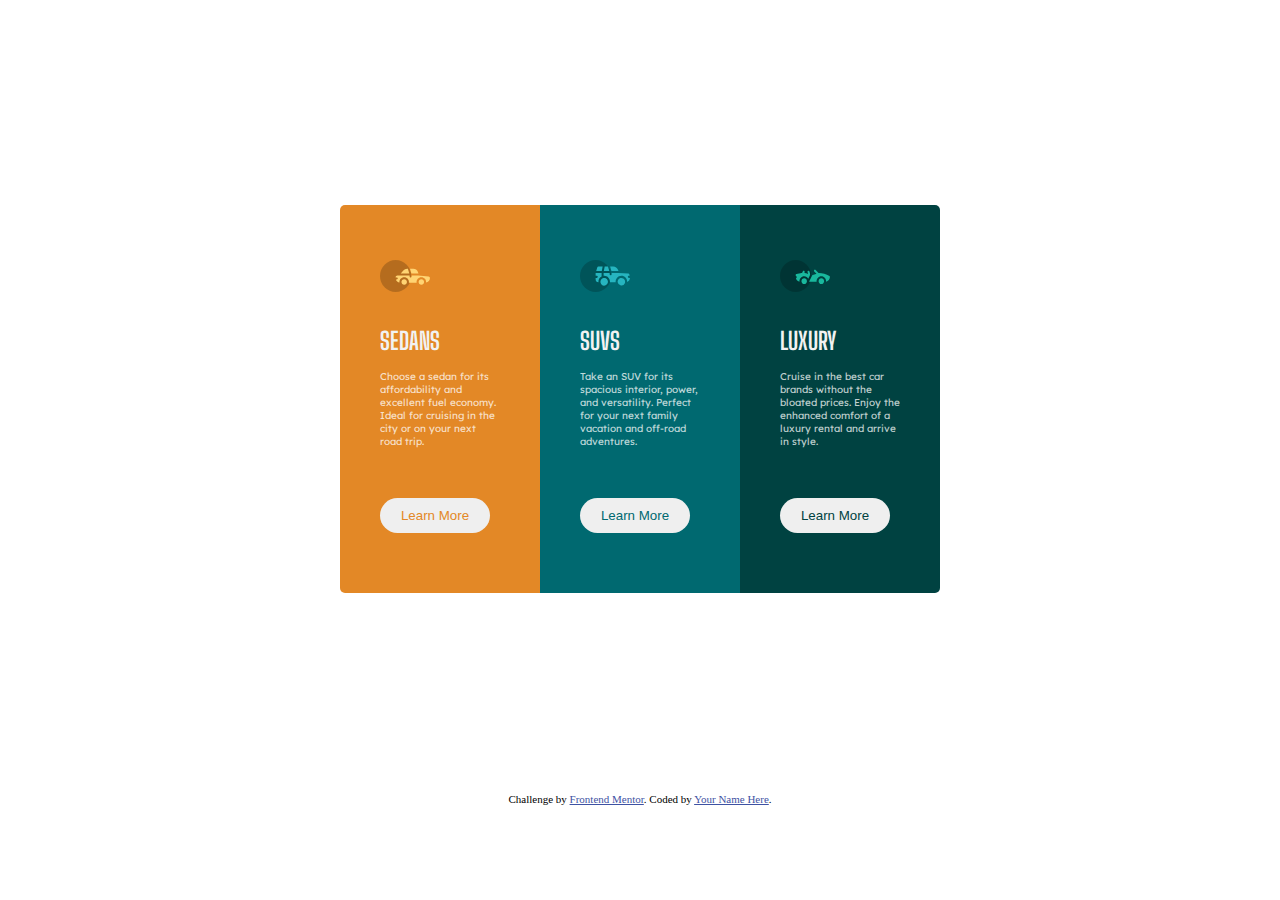
<file: 3-column-preview-card-component-main/index.html>
<!DOCTYPE html>
<html lang="en">
<head>
  <meta charset="UTF-8">
  <meta name="viewport" content="width=device-width, initial-scale=1.0"> <!-- displays site properly based on user's device -->

  <link rel="icon" type="image/png" sizes="32x32" href="./images/favicon-32x32.png">
  <link rel="preconnect" href="https://fonts.googleapis.com">
<link rel="preconnect" href="https://fonts.gstatic.com" crossorigin>
<link href="https://fonts.googleapis.com/css2?family=Big+Shoulders+Display:wght@100..900&display=swap" rel="stylesheet">
  <title>Frontend Mentor | 3-column preview card component</title>
  <link rel="preconnect" href="https://fonts.googleapis.com">
  <link rel="preconnect" href="https://fonts.gstatic.com" crossorigin>
  <link href="https://fonts.googleapis.com/css2?family=Lexend+Deca:wght@100..900&display=swap" rel="stylesheet"><link rel="stylesheet" href="style.css">
  <!-- Feel free to remove these styles or customise in your own stylesheet 👍 -->
  <style>
    .attribution {position:relative;top:200px; font-size: 11px; text-align: center; }
    .attribution a { color: hsl(228, 45%, 44%); }
  </style>
</head>
<body>
  <div class="cont">
    <div class="set1 set ">
       <div class="sed"> 
    <img src="./images/icon-sedans.svg" alt="sedan img">
    <h1>SEDANS</h1>
  <p>Choose a sedan for its affordability and excellent fuel economy. Ideal for cruising in the city 
  or on your next road trip.</p>
  <button>Learn More</button>
</div></div>
<div class="set2 set">
  <div class="suv">
    <img src="./images/icon-suvs.svg" alt="suv img">
   <h1> SUVS</h1>
  <p>Take an SUV for its spacious interior, power, and versatility. Perfect for your next family vacation 
  and off-road adventures.</p>
  <button>Learn More</button>
</div></div>
 <div class="set3 set">
<div class="lux">
  <img src="./images/icon-luxury.svg" alt="lux img"><h1>  LUXURY</h1>
 <p> Cruise in the best car brands without the bloated prices. Enjoy the enhanced comfort of a luxury 
  rental and arrive in style.</p>
  <button>Learn More</button>
</div></div></div>
  <div class="attribution">
    Challenge by <a href="https://www.frontendmentor.io?ref=challenge" target="_blank">Frontend Mentor</a>. 
    Coded by <a href="#">Your Name Here</a>.
  </div>
</body>
</html>
</file>
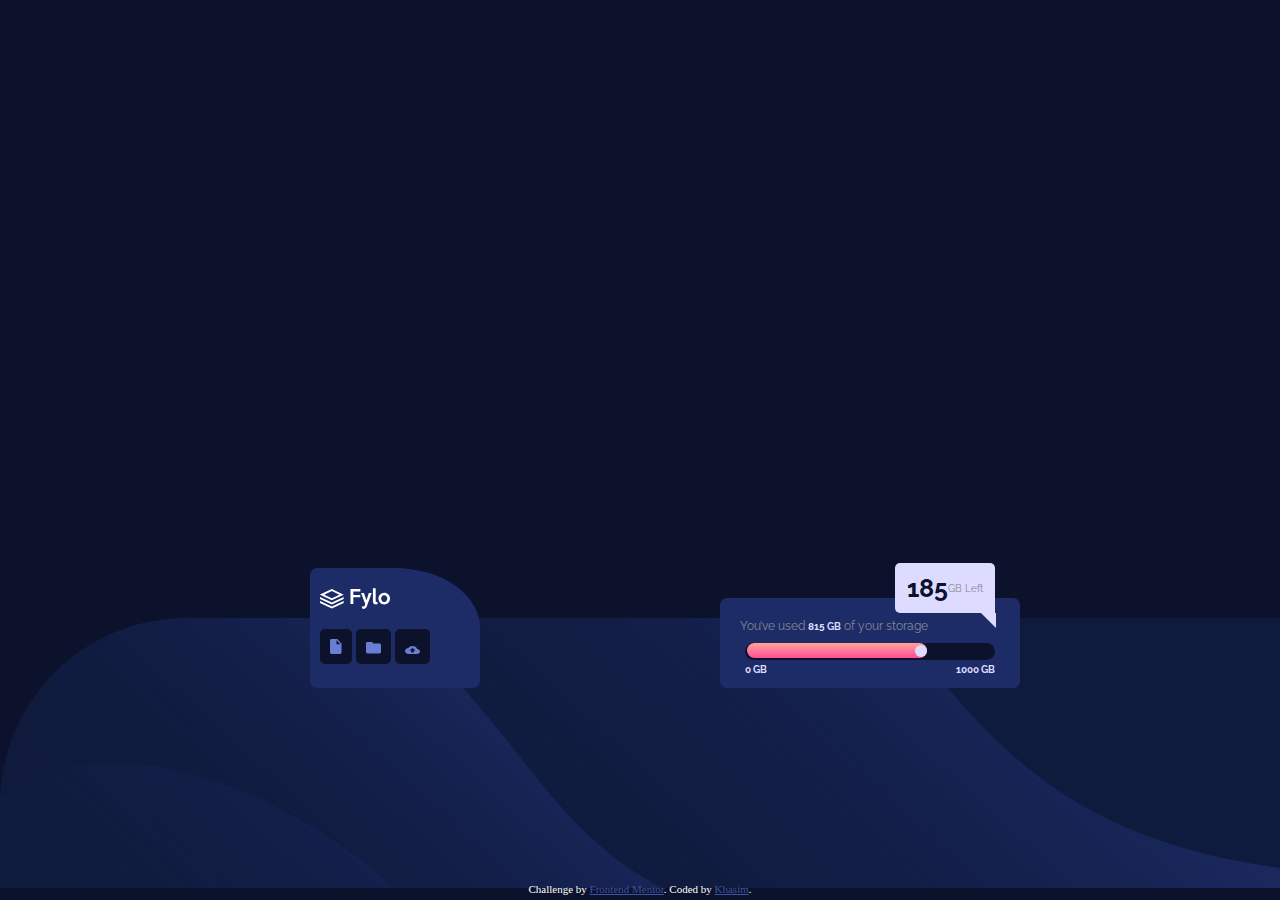
<file: fylo-data-storage-component-master/index.html>
<!DOCTYPE html>
<html lang="en">
<head>
  <meta charset="UTF-8">
  <meta name="viewport" content="width=device-width, initial-scale=1.0"> <!-- displays site properly based on user's device -->

  <link rel="icon" type="image/png" sizes="32x32" href="./images/favicon-32x32.png">
  <link rel="preconnect" href="https://fonts.googleapis.com">
<link rel="preconnect" href="https://fonts.gstatic.com" crossorigin>
<link href="https://fonts.googleapis.com/css2?family=Raleway:ital,wght@0,100..900;1,100..900&display=swap" rel="stylesheet">
  <title>Frontend Mentor | Fylo data storage component</title>
<link rel="stylesheet" href="style.css">
  <!-- Feel free to remove these styles or customise in your own stylesheet 👍 -->
  <style>
    .attribution {position: relative;top: -5px;color: #fff; font-size: 11px; text-align: center; }
    .attribution a { color: hsl(228, 45%, 44%); }
  </style>
</head>
<body>
  <div class="cont">
    <div class="app">
        <img id="f" src="./images/logo.svg" alt="logoimg">
      
        <div class="ap">
          <img id="file" src="./images/icon-document.svg" alt="uploadimg">
          <img id="folder" src="./images/icon-folder.svg" alt="folderimg">
          <img id="upload" src="./images/icon-upload.svg" alt="uploadimg">
        </div>
  </div>
  <div class="det"> 
    <div class="note"><p class="b">185</p> GB Left</div>
    <p class="par">You’ve used <span class="y">815 GB</span> of your storage</p>
      
      <span class="load"></span>
      
      <div class="toend">
        <p class="y">0 GB</p>
        <p class="y">1000 GB</p>
      </div>
</div></div>
  <div class="attribution">
    Challenge by <a href="https://www.frontendmentor.io?ref=challenge" target="_blank">Frontend Mentor</a>. 
    Coded by <a href="#">Khasim</a>.
  </div>
</body>
</html>
</file>
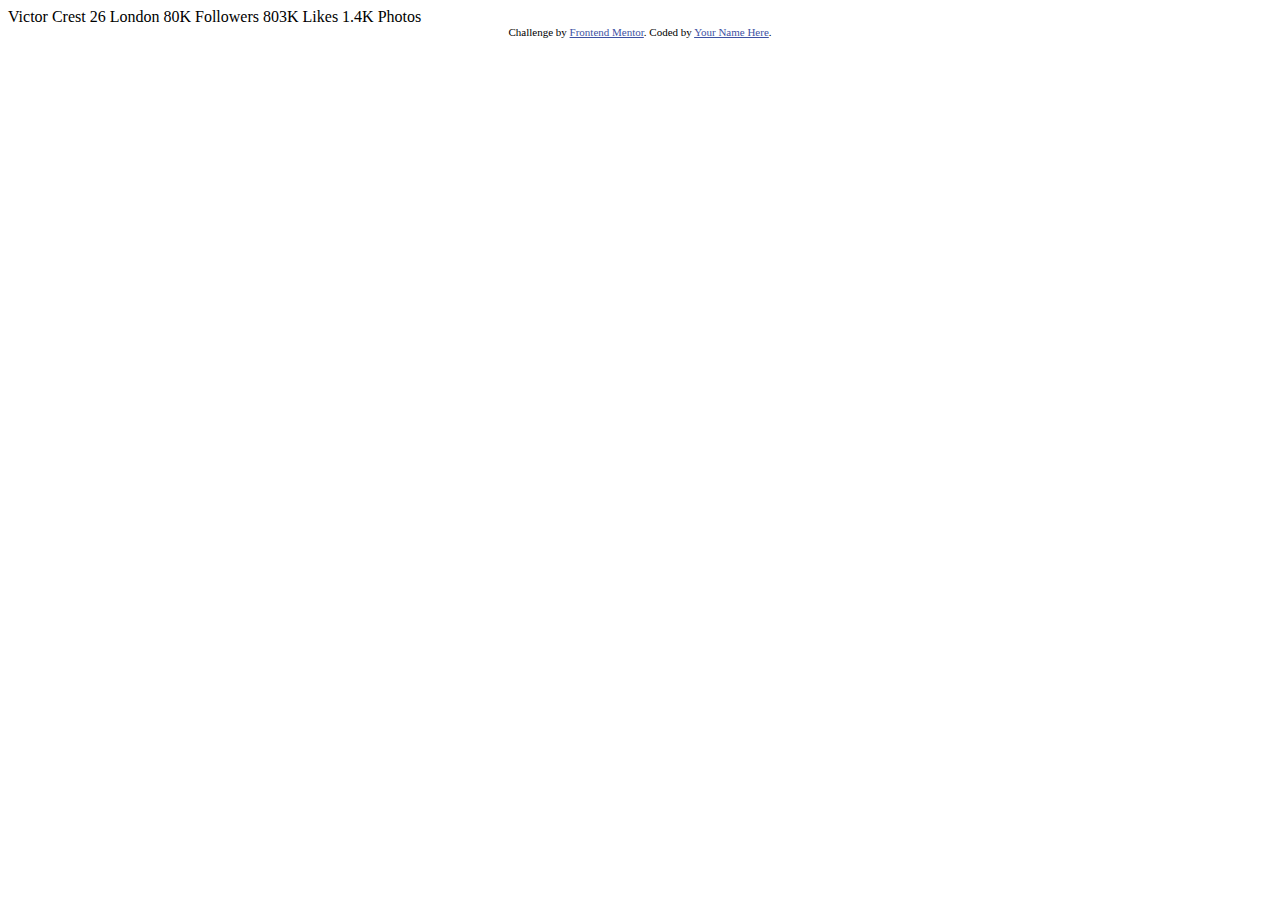
<file: profile-card-component-main/index.html>
<!DOCTYPE html>
<html lang="en">
<head>
  <meta charset="UTF-8">
  <meta name="viewport" content="width=device-width, initial-scale=1.0"> <!-- displays site properly based on user's device -->

  <link rel="icon" type="image/png" sizes="32x32" href="./images/favicon-32x32.png">
  
  <title>Frontend Mentor | Profile card component</title>

  <!-- Feel free to remove these styles or customise in your own stylesheet 👍 -->
  <style>
    .attribution { font-size: 11px; text-align: center; }
    .attribution a { color: hsl(228, 45%, 44%); }
  </style>
</head>
<body>
  Victor Crest
  26
  London

  80K
  Followers

  803K
  Likes

  1.4K
  Photos
  <div class="attribution">
    Challenge by <a href="https://www.frontendmentor.io?ref=challenge" target="_blank">Frontend Mentor</a>. 
    Coded by <a href="#">Your Name Here</a>.
  </div>
</body>
</html>
</file>
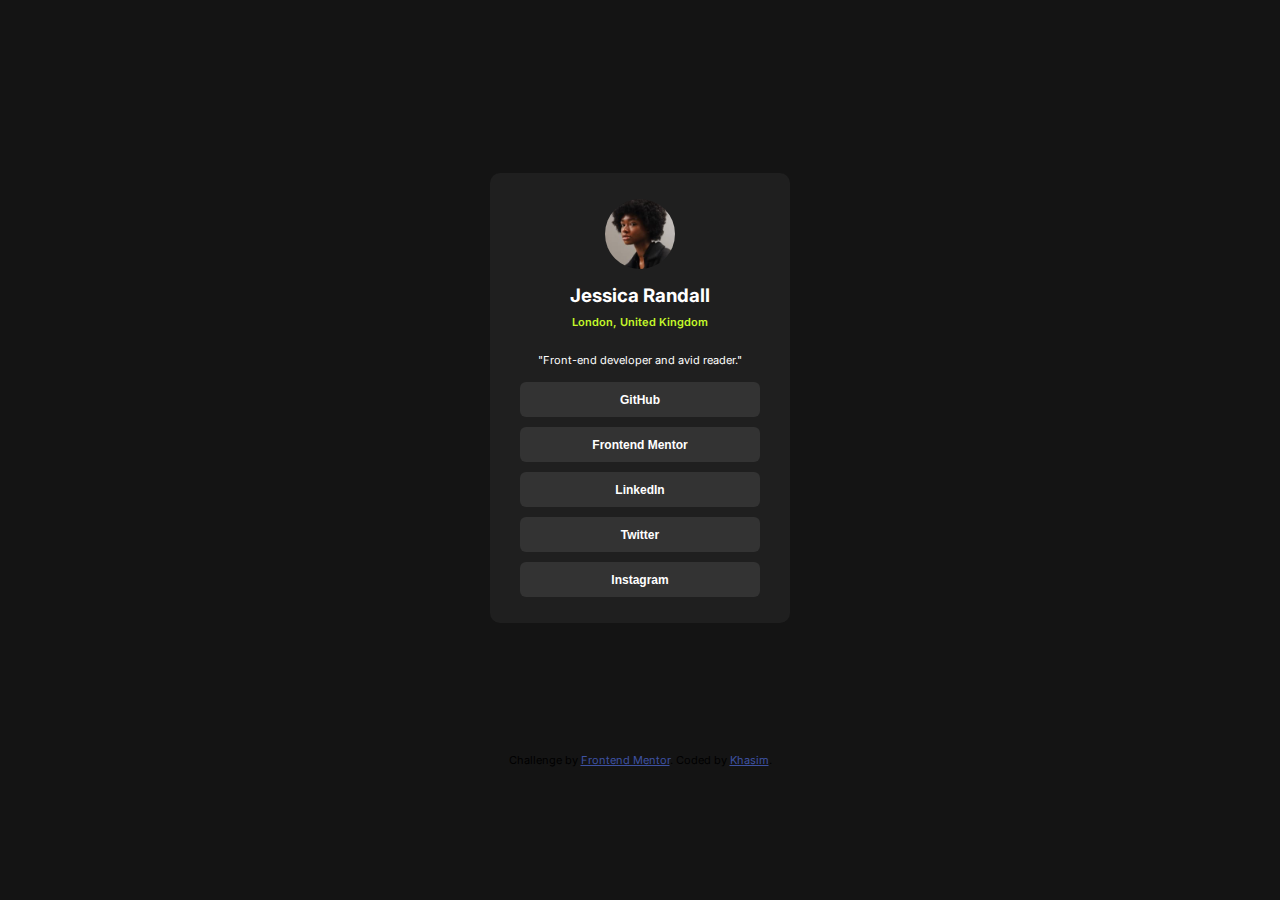
<file: social-links-profile-main/index.html>
<!DOCTYPE html>
<html lang="en">
<head>
  <meta charset="UTF-8">
  <meta name="viewport" content="width=device-width, initial-scale=1.0"> <!-- displays site properly based on user's device -->

  <link rel="icon" type="image/png" sizes="32x32" href="./assets/images/favicon-32x32.png">
  <link rel="preconnect" href="https://fonts.googleapis.com">
<link rel="preconnect" href="https://fonts.gstatic.com" crossorigin>
<link href="https://fonts.googleapis.com/css2?family=Inter:wght@100..900&display=swap" rel="stylesheet">
  <title>Frontend Mentor | Social links profile</title>
<link rel="stylesheet" href="style.css">
  <!-- Feel free to remove these styles or customise in your own stylesheet 👍 -->
  <style>
    .attribution { position: relative;top:130px;font-size: 11px; text-align: center; }
    .attribution a { color: hsl(228, 45%, 44%); }
  </style>
</head>
<body>
  <div class="container">
    <div class="det"><img src="./assets/images/avatar-jessica.jpeg" alt="image">
  <h3>Jessica Randall</h3>
  <span>London, United Kingdom</span>
  </div><p>"Front-end developer and avid reader."</p>
<div class="butt">
  <button>GitHub</button>
  <button>Frontend Mentor</button>
  <button>LinkedIn</button>
  <button>Twitter</button>
  <button>Instagram</button>
  </div></div>
  <div class="attribution">
    Challenge by <a href="https://www.frontendmentor.io?ref=challenge" target="_blank">Frontend Mentor</a>. 
    Coded by <a href="#">Khasim</a>.
  </div>
</body>
</html>
</file>
<file: 3-column-preview-card-component-main/style.css>
*{
    margin: 0;
    padding: 0;
    box-sizing: border-box;
}
:root{    
--Brightorange: hsl(31, 77%, 52%);
--Darkcyan: hsl(184, 100%, 22%);
--Verydarkcyan: hsl(179, 100%, 13%);
--Transparentwhite: hsla(0, 0%, 100%, 0.75);
--Verylightgray: hsl(0, 0%, 95%);
}
body{
    height: 90vh;
    flex-direction: column;
}
.set,body,.cont{
    display: flex;
    justify-content: center;
    align-items: center;
}
.cont{
    flex-direction: row;
    color: var(--Verylightgray);
}
.set{
    width:200px;
padding:40px;
}
.set1{
    border-top-left-radius: 5px;
    border-bottom-left-radius: 5px;
}
.set3{
    border-top-right-radius: 5px;
    border-bottom-right-radius: 5px;
}
h1{
    font-family: Big Shoulders Display;
    font-weight: 700;
    margin: 15px auto;
    font-size: 24px;
}
p{
    font-family: Lexend Deca;
    font-weight: 400;
    font-size: 10px;
    color: var(--Transparentwhite);
}
button{
    border-radius: 30px;
    width: 110px;
    height: 35px;
    margin: 50px auto 20px auto;
    border: none;
}
img{
    width: 50px;
    margin: 15px auto;
}
.set1  button:hover{
    background-color: var(--Brightorange);
}
.set2  button:hover{
    background-color: var(--Darkcyan);
}
.set3  button:hover{
    background-color: var(--Verydarkcyan);
}
.set button:hover{
    cursor: pointer;
    color: var(--Transparentwhite);
    border:2px solid white;
}
.set > .suv,.set2{
    background-color: var(--Darkcyan);
}
.suv>button{
    color: var(--Darkcyan);
}
.sed,.set1{
    background-color: var(--Brightorange);
}
.sed > button{
    color: var(--Brightorange);
}
.lux,.set3{
    background-color: var(--Verydarkcyan);
}
.lux > button{
    color: var(--Verydarkcyan);
}
</file>
<file: fylo-data-storage-component-master/style.css>
*{
    margin: 0;
    padding: 0;
    box-sizing: border-box;
}
:root{
--PaleBlue: hsl(243, 100%, 93%);
--GrayishBlue: hsl(229, 7%, 55%);
--DarkBlue: hsl(228, 56%, 26%);
--VeryDarkBlue: hsl(229, 57%, 11%);
}
body{
    background-color: var(--VeryDarkBlue);
    display: flex;
    justify-content:flex-end;
    height: 100vh;
    flex-direction:column;
}
.note,.app,.toend{
    display: flex;
align-items:center;
}
.cont{
    background-image: url('./images/bg-desktop.png');
    background-size: 100%;
    background-position: 0 0px;
    background-repeat: no-repeat;
    width: 100%;
    height: 30%;
    display: flex;
    justify-content: space-evenly;
    align-items: flex-start;
}
.app,.det{
    background-color: var(--DarkBlue);
    z-index: 3;
    position: relative;
    top:-50px;
    border-radius: 7px;
}
.app{
    flex-direction: column;
    justify-content: space-evenly;
    width: 170px;
    top:-50px;
    margin-right: 30px;
    border-top-right-radius: 50%;
    left: 50px;
    height: 120px;
}
.det{
    font-family: Raleway;
    color:var(--GrayishBlue);
    display: flex;
    justify-content: space-around;
    flex-direction: column;
    align-items: center;
    width: 300px;
    height: 90px;
    top: -20px;
}
 #f{
width: 80px;
align-self: flex-start;
padding-left: 10px
}

.ap img{
    border-radius: 5px;
    border: 10px solid var(--VeryDarkBlue);
    color: var(--VeryDarkBlue);
    background-color: var(--VeryDarkBlue);
}
#file{
    width: 32px;
    height: 35px;
}
#folder{
    width: 35px;
    height: 35px;
    border-top-width:13px;
}
#upload{
    border-top-width: 17px;
    width: 35px;
    height: 35px;
}
.ap{
    align-self: flex-start;
    padding-left: 10px;
}
.b{
    color: var(--VeryDarkBlue);
}
.y{
    color:var(--PaleBlue);
}

.par{
    align-self: start;
    padding: 20px;
    font-weight: 400;
    font-size: 12px;
}
.b,.y{
    font-weight: 700;
}
.note,.y{
    font-size: 10px;
}
.note{
    justify-content: center;
    background-color: var(--PaleBlue);
    position:absolute;
    top: -35px;
    left:175px;
    border-radius: 5px;
    border-bottom-right-radius: 0;
    width: 100px;
    height: 50px;
}
.note::after{
    position: absolute;
    content: "";
    border-top:15px solid var(--PaleBlue);
    border-left: 15px solid transparent;
    top:50px;
    left:86px;
}
.b{
    font-size: 25px;
    position: relative;
}
.toend{
    justify-content: space-between;
    width: 250px;
    top: -12px;
    position: relative;
}
.load{
    width: 250px;
    height: 17px;
    background-color:var(--VeryDarkBlue);
    border-radius: 30px;
    position: relative;
    top:-13px;
}
.load::after,.load::before{
    position: absolute;
    content: "";
}
.load::before{
    width: 180px;
    height: 15px;
    background: linear-gradient( hsl(6, 100%, 80%) ,hsl(335, 100%, 65%));
    left: 2px;
    top:.5px;
    border-radius: 30px;
}
.load::after{
    border-radius: 50%;
    width: 12px;
    height: 12px;
    background-color: var(--PaleBlue);
    left:170px;
    top:2px
}
@media only screen and (max-width: 375px) {
  .cont{
    background-image: url('./images/bg-mobile.png');
    background-size: 100%;
    background-position: 0 0px;
    background-repeat: no-repeat;
    width: 100%;
    height: 100%;
    display: flex;
    justify-content:center;
    align-items: center;
    flex-direction: column;
  }  
  .app{
    width:85%;
    left:15px;
    height: 28%;
    border-top-right-radius: 45%;
  }
  .det{
    width: 85%;
    height: 22%;
    margin-top: -7px;
  }
  #f{
    width: 140px;
    position: inherit;
    left: 25px;
  }
  .y
  .ap{
    position: inherit;
    left:20px;
    top:-10px
  }
  .ap img{
    margin: auto 7px ;
  }
  #file{
    width: 42px;
    height: 45px;
  }
  #folder,#upload{
    width: 45px;
    height: 45px;
  }
  .toend{
    top:-20px;
  }
  .par{
    margin-left: 30px;
    font-size: 14px;
}
.y{
    font-size: 15px;
}
  .note{
    top: 130px;
    left:73px;
    width: 50%;
    height: 45%;
    border-radius: 15px;
  }
  .note::after{
    display: none;
  }
}
</file>
<file: social-links-profile-main/style.css>
*{
    margin: 0;
    padding: 0;
    box-sizing: border-box;
}
:root{
--Green: hsl(75, 94%, 57%);
--White: hsl(0, 0%, 100%);
--Grey: hsl(0, 0%, 20%);
--DarkGrey: hsl(0, 0%, 12%);
--offBlack: hsl(0, 0%, 8%);
}
img{
    border-radius: 50%;
    width: 70px;
    margin-bottom: 15px;
}
span{
    color:var(--Green);
    font-size:11px;
    margin: 8px auto;
    font-weight: 600; 
}
body{
    font-family: Inter;
    height: 90vh;
    background-color: var(--offBlack);
}
body,.butt,.det{
    display: flex;
    flex-direction: column;
    justify-content: center;
    align-items: center;
}
.det{
width: 150px;
height: 150px;
text-align: center;
margin:20px auto ;
}
p{
    font-size: 11px;
    text-align: center;
    margin:-10px auto 10px auto;
}
.container{
    background-color: var(--DarkGrey);
    border-radius: 10px;
    color: var(--White);
    width: 300px;
    height: 450px;
}
button{
    background-color: var(--Grey);
    color: var(--White);
    border: none;
    margin: 5px;
    width: 240px;
    font-weight: 700;
    font-size: 12px;
    height: 35px;
    text-align: center;
    border-radius: 6px;
}
button:hover{
    background-color: var(--Green);
    color: var(--Grey);
    cursor: pointer;
}
</file>
